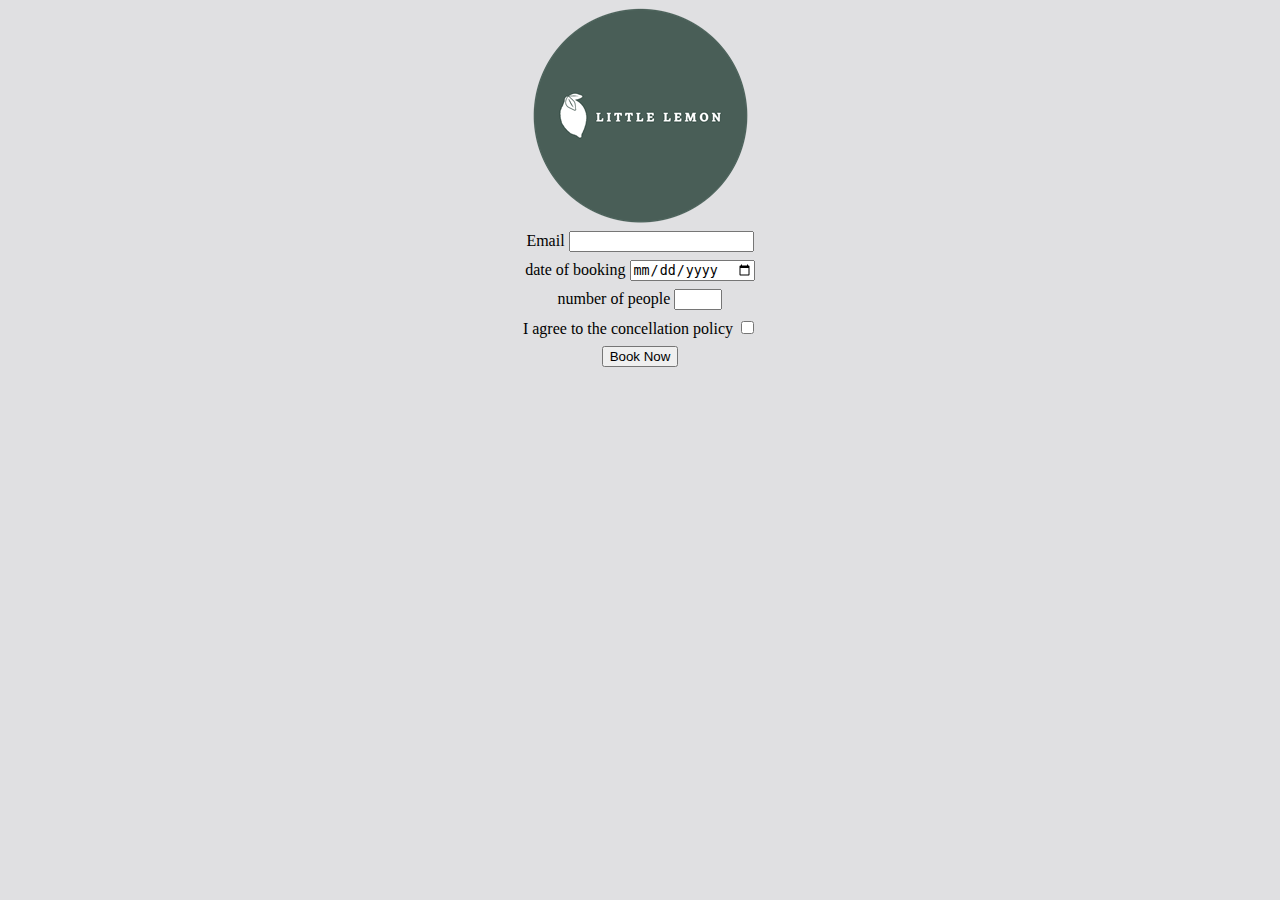
<file: Create a complex form/index.html>
<!DOCTYPE html>
<html lang="en">
<head>
  <title>Little Lemon</title>

  <meta property="og:title" content="Our Menu">
  <meta property="og:type"  content="website">
  <meta property="og:image" content="logo.png">
  <meta property="og:url"   content="https://littlelemon/">
  <meta property="og:description" content="Little Lemon is a family-owned Mediterranean restaurant, focused on traditional recipes served with a modern twist.">
  <meta property="og:locale" content="en_US">
  <meta property="og:site_name" content="Little Lemon">

  <link rel="stylesheet" href="styles.css">
</head>
<body>
  <header>
    <img src="logo.png">
  </header>
  <main>
    <form>
      <div>
        <label>Email</label>
        <input type="email" name="email">
      </div>
      <div>
        <label>date of booking</label>
        <input type="date" name="date">
      </div>
      <div>
        <label>number of people</label>
        <input type="number" name="number" min="2" max="8">
      </div>
      <div>
        <label>I agree to the concellation policy</label>
        <input type="checkbox" name="checkbox" required>
      </div>
      <button type="submit">Book Now</button>
    </form>
  </main>
</body>

</html>
</file>
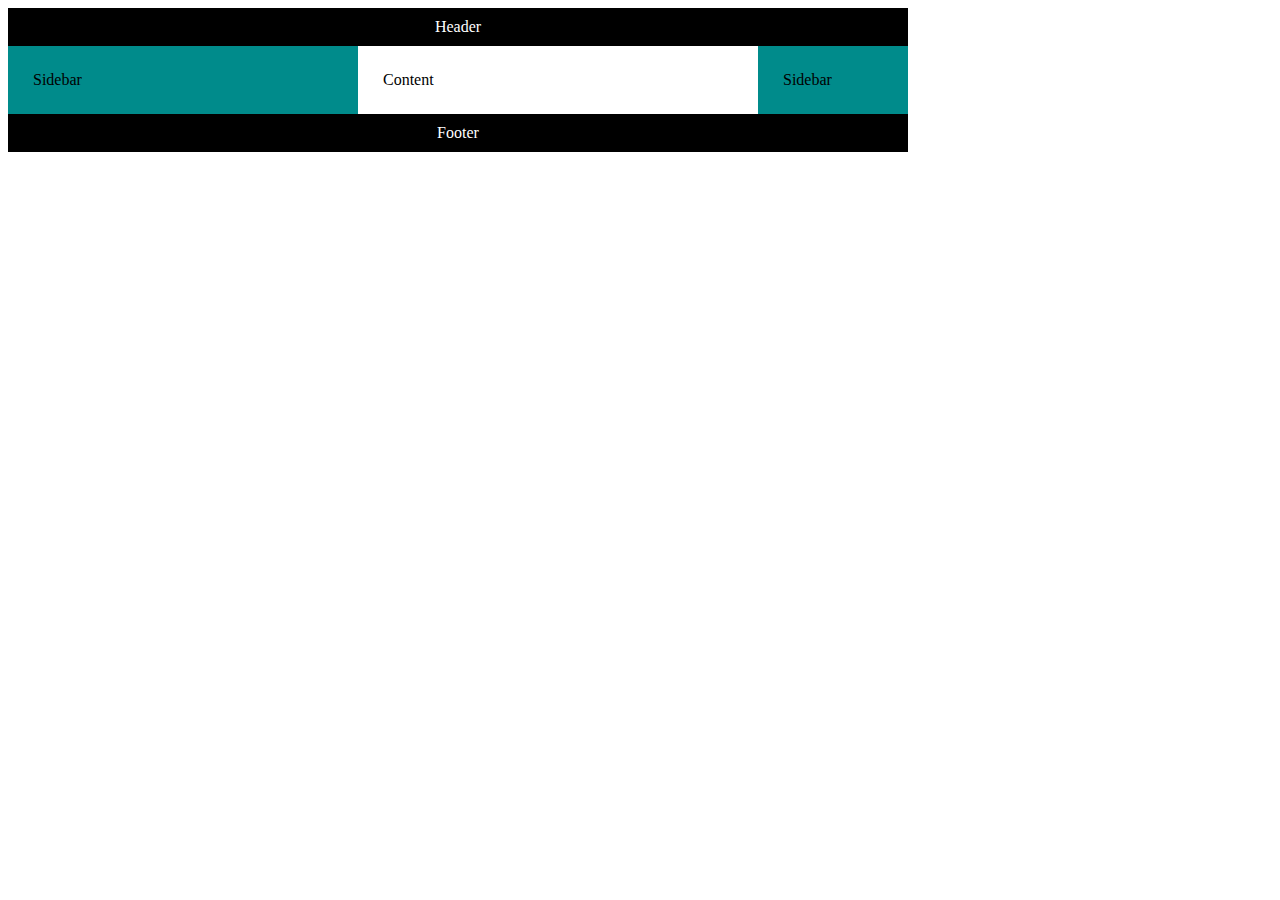
<file: Create a grid layout/index.html>
<!DOCTYPE html>

<html>
<head>
  <link rel="stylesheet" href="styles.css">
</head>

<body>
    <div class="container">
        <header class="header"> Header </header>
        <main class="main"> Content </main>
        <div class="sidebar left"> Sidebar </div>
        <div class="sidebar right"> Sidebar </div>
        <footer class="footer"> Footer </footer>
    </div>
</body>

</html>
</file>
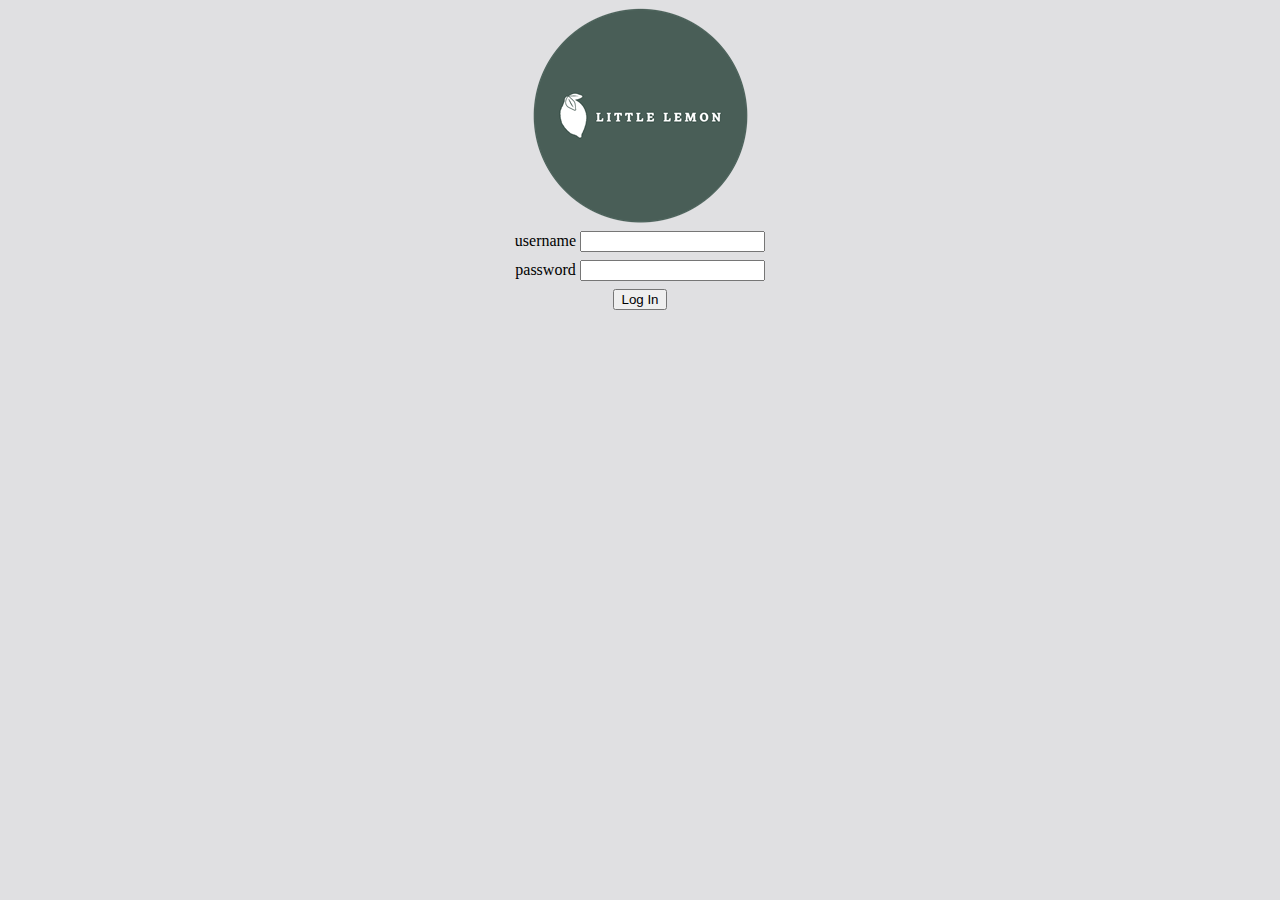
<file: Create and test a form/index.html>
<!DOCTYPE html>
<html lang="en">
<head>
  <title>Little Lemon</title>

  <meta property="og:title" content="Our Menu">
  <meta property="og:type"  content="website">
  <meta property="og:image" content="logo.png">
  <meta property="og:url"   content="https://littlelemon/">
  <meta property="og:description" content="Little Lemon is a family-owned Mediterranean restaurant, focused on traditional recipes served with a modern twist.">
  <meta property="og:locale" content="en_US">
  <meta property="og:site_name" content="Little Lemon">

  <link rel="stylesheet" href="styles.css">
</head>
<body>
  <header>
    <img src="logo.png">
  </header>
  <main>
    <form>
      <div>
        <label>username</label>
        <input type="text" id="username" name="username" required minlength="2">
      </div>
      <div>
        <label >password</label>
        <input type="password" id="password" name="password" required minlength="2">
      </div>
      <button type="submit">Log In </button>
    </form>
  </main>
</body>

</html>
</file>
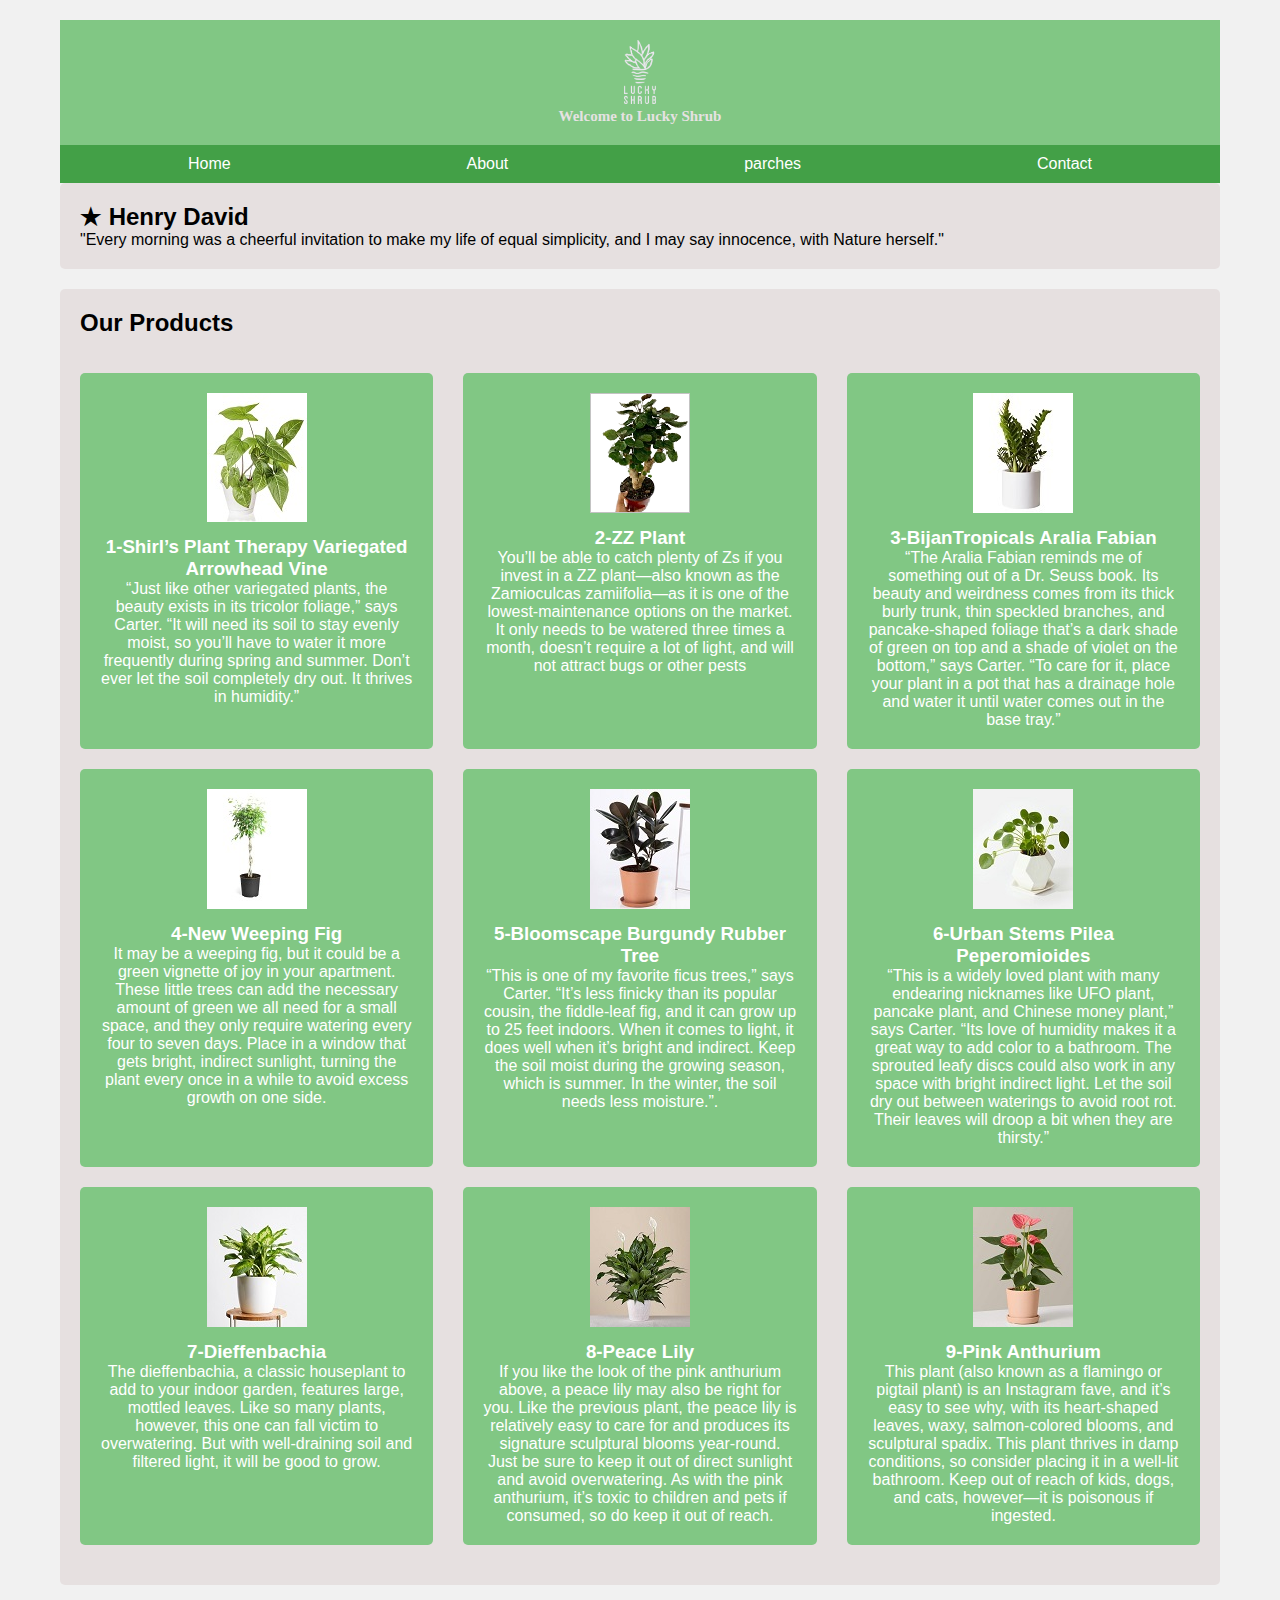
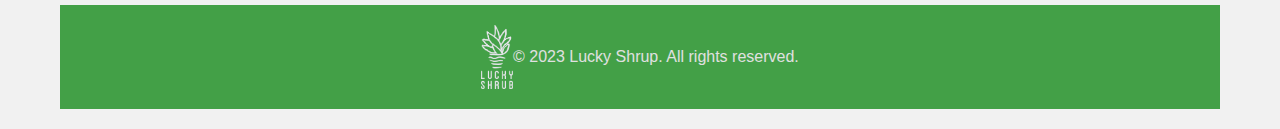
<file: Project sandbox/index.html>
<!DOCTYPE html>
<html>
<head>
  <link rel="stylesheet" href="styles.css">
  <title>Lucky Shrub</title>
  <link rel = "icon" href="logo/red.png" type = "image/x-icon">
  <meta property="og:title" content="Our Menu">
  <meta property="og:type" content="website">
  <meta property="og:image" content="logo/red">
  <meta property="og:url" content="https://littlelemon/">
  <meta property="og:description" content="Based in Tuscon, Arizona, Lucky Shrub is a medium-sized garden design firm that specializes in garden design
  and creation, maintenance and landscaping.">
  <meta property="og:locale" content="en_US">
  <meta property="og:site_name" content="Lucky Shrub">

</head>
<body>
  <div class="container">
    <header>
      <img src="logo/transparent.png" alt="Logo" class="logo">
      <h1>Welcome to Lucky Shrub</h1>
    </header>
    
    <nav>
      <ul>
        <li><a href="index.html">Home</a></li>
        <li><a href="about.html">About</a></li>
        <li><a href="parches.html">parches</a></li>
        <li><a href="contact.html">Contact</a></li>
      </ul>
    </nav>
    
    <section>
      <h2>★ Henry David</h2>
      <p>"Every morning was a cheerful invitation to make my life of equal simplicity, and I may say innocence, with Nature herself."</p>
    </section>
    
    <section>
      <h2>Our Products</h2>
      <br><br>
      <div class="services">
        <div class="service">
          <img src="flowers/1.jpg" alt="Service 1">
          <h3>1-Shirl’s Plant Therapy Variegated Arrowhead Vine</h3>
          <p>“Just like other variegated plants, the beauty exists in its tricolor foliage,” says Carter. “It will need its soil to stay evenly moist, so you’ll have to water it more frequently during spring and summer. Don’t ever let the soil completely dry out. It thrives in humidity.”</p>
        </div>
        <div class="service">
          <img src="flowers/2.png" alt="Service 2">
          <h3>2-ZZ Plant</h3>
          <p>You’ll be able to catch plenty of Zs if you invest in a ZZ plant—also known as the Zamioculcas zamiifolia—as it is one of the lowest-maintenance options on the market. It only needs to be watered three times a month, doesn’t require a lot of light, and will not attract bugs or other pests</p>
        </div>
        <div class="service">
          <img src="flowers/3.jpg" alt="Service 3">
          <h3>3-BijanTropicals Aralia Fabian</h3>
          <p>“The Aralia Fabian reminds me of something out of a Dr. Seuss book. Its beauty and weirdness comes from its thick burly trunk, thin speckled branches, and pancake-shaped foliage that’s a dark shade of green on top and a shade of violet on the bottom,” says Carter. “To care for it, place your plant in a pot that has a drainage hole and water it until water comes out in the base tray.”</p>
        </div>
        <div class="service">
          <img src="flowers/4.jpg" alt="Service 1">
          <h3>4-New Weeping Fig</h3>
          <p>It may be a weeping fig, but it could be a green vignette of joy in your apartment. These little trees can add the necessary amount of green we all need for a small space, and they only require watering every four to seven days. Place in a window that gets bright, indirect sunlight, turning the plant every once in a while to avoid excess growth on one side.</p>
        </div>
        <div class="service">
          <img src="flowers/5.jpg" alt="Service 2">
          <h3>5-Bloomscape Burgundy Rubber Tree</h3>
          <p>“This is one of my favorite ficus trees,” says Carter. “It’s less finicky than its popular cousin, the fiddle-leaf fig, and it can grow up to 25 feet indoors. When it comes to light, it does well when it’s bright and indirect. Keep the soil moist during the growing season, which is summer. In the winter, the soil needs less moisture.”.</p>
        </div>
        <div class="service">
          <img src="flowers/6.jpg" alt="Service 3">
          <h3>6-Urban Stems Pilea Peperomioides</h3>
          <p>“This is a widely loved plant with many endearing nicknames like UFO plant, pancake plant, and Chinese money plant,” says Carter. “Its love of humidity makes it a great way to add color to a bathroom. The sprouted leafy discs could also work in any space with bright indirect light. Let the soil dry out between waterings to avoid root rot. Their leaves will droop a bit when they are thirsty.”</p>
        </div>
        <div class="service">
          <img src="flowers/7.jpg" alt="Service 1">
          <h3>7-Dieffenbachia</h3>
          <p>The dieffenbachia, a classic houseplant to add to your indoor garden, features large, mottled leaves. Like so many plants, however, this one can fall victim to overwatering. But with well-draining soil and filtered light, it will be good to grow.</p>
        </div>
        <div class="service">
          <img src="flowers/8.jpg" alt="Service 2">
          <h3>8-Peace Lily</h3>
          <p>If you like the look of the pink anthurium above, a peace lily may also be right for you. Like the previous plant, the peace lily is relatively easy to care for and produces its signature sculptural blooms year-round. Just be sure to keep it out of direct sunlight and avoid overwatering. As with the pink anthurium, it’s toxic to children and pets if consumed, so do keep it out of reach.</p>
        </div>
        <div class="service">
          <img src="flowers/9.jpg" alt="Service 3">
          <h3>9-Pink Anthurium</h3>
          <p>This plant (also known as a flamingo or pigtail plant) is an Instagram fave, and it’s easy to see why, with its heart-shaped leaves, waxy, salmon-colored blooms, and sculptural spadix. This plant thrives in damp conditions, so consider placing it in a well-lit bathroom. Keep out of reach of kids, dogs, and cats, however—it is poisonous if ingested.</p>
      </div>
    </section>
    
    <footer>
      <img src="logo/transparent.png" alt="footer_Logo" class="footer_logo">
      <p>&copy; 2023 Lucky Shrup. All rights reserved.</p>
      
    </footer>
  </div>
</body>
</html>
</file>
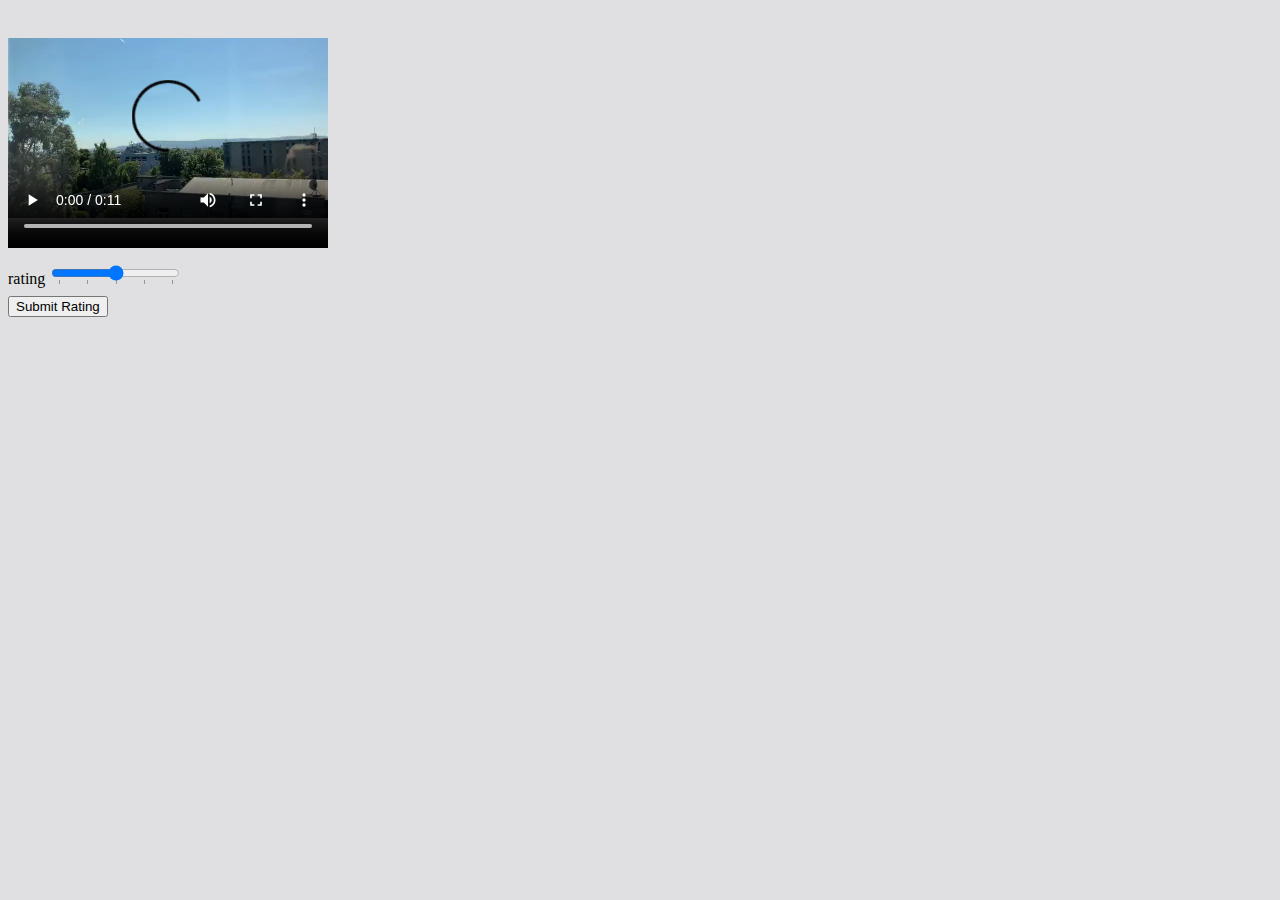
<file: Rate the media/index.html>
<!DOCTYPE html>
<html lang="en">
<head>
  <title>My Video Rating</title>

  <link rel="stylesheet" href="styles.css">
</head>
<body>
  <video controls width="320" height="240">
    <source src="video.mp4" type="video/mp4">
  </video>
  <form>
    <div>
      <label>rating</label>
      <input type="range" id="rating" name="rating" min="1" max="5" list="ratings">
      <datalist id="ratings">
        <option value="1" label="1"></option>
        <option value="2" label="2"></option> 
        <option value="3" label="3"></option> 
        <option value="4" label="4"></option> 
        <option value="5" label="5"></option> 
      </datalist>
    </div>
    <button type="submit"> Submit Rating</button>
  </form>
</body>

</html>
</file>
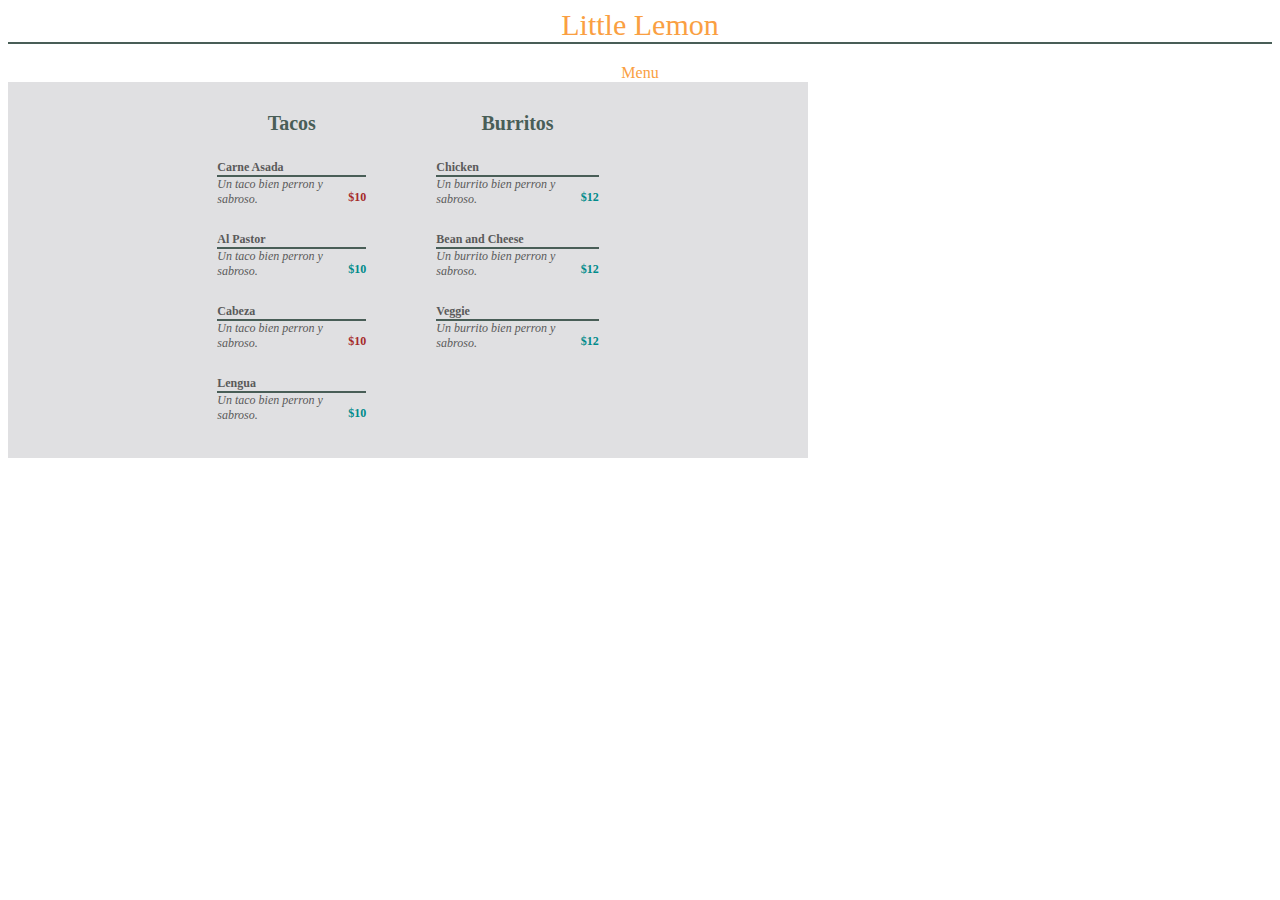
<file: Targeted CSS/index.html>
<!DOCTYPE html>
<html>

<head>
    <title>Little Lemon</title>
    <link rel="stylesheet" href="styles.css">
</head>

<body>
    <div class="ll"> Little Lemon </div>
    <div class="menu"> Menu </div>
    <div class="menu-container">
    
        <!-- Section starts: Tacos -->
        <div class="section">
            
            <h3 class="meal-type">Tacos</h2>
                <!-- Item Starts -->
                <div class="item-name">
                    
                    <div class="label">Carne Asada</div>
                    <b class="low">$10</b>
                    <div class="description"> Un taco bien perron y sabroso.</div>
                </div>

                <div class="item-name">
                    <div class="label">Al Pastor</div>
                    <b>$10</b>
                    <div class="description"> Un taco bien perron y sabroso.</div>
                </div>

                <div class="item-name">
                    <div class="label">Cabeza</div>
                    <b class="low">$10</b>
                    <div class="description">Un taco bien perron y sabroso.</div>
                </div>

                <div class="item-name">
                    <div class="label">Lengua</div>
                    <b>$10</b>
                    <div class="description">Un taco bien perron y sabroso.</div>
                </div>
                <!-- Item Ends -->

        </div>
        <!-- Section ends: Tacos -->

        <!-- Section starts: Burritos -->
        <div class="section">
            <h3 class="meal-type">Burritos</h2>
                <!-- Item Starts -->
                <div class="item-name">
                    <div class="label">Chicken</div>
                    <b>$12</b>
                    <div class="description"> Un burrito bien perron y sabroso.</div>
                </div>

                <div class="item-name">
                    <div class="label">Bean and Cheese</div>
                    <b>$12</b>
                    <div class="description">Un burrito bien perron y sabroso.</div>
                </div>

                <div class="item-name">
                    <div class="label">Veggie</div>
                    <b>$12</b>
                    <div class="description">Un burrito bien perron y sabroso.</div>
                </div>
                <!-- Item Ends -->

        </div>
        <!-- Section ends: Tacos -->

    </div>
</body>
</html>
</file>
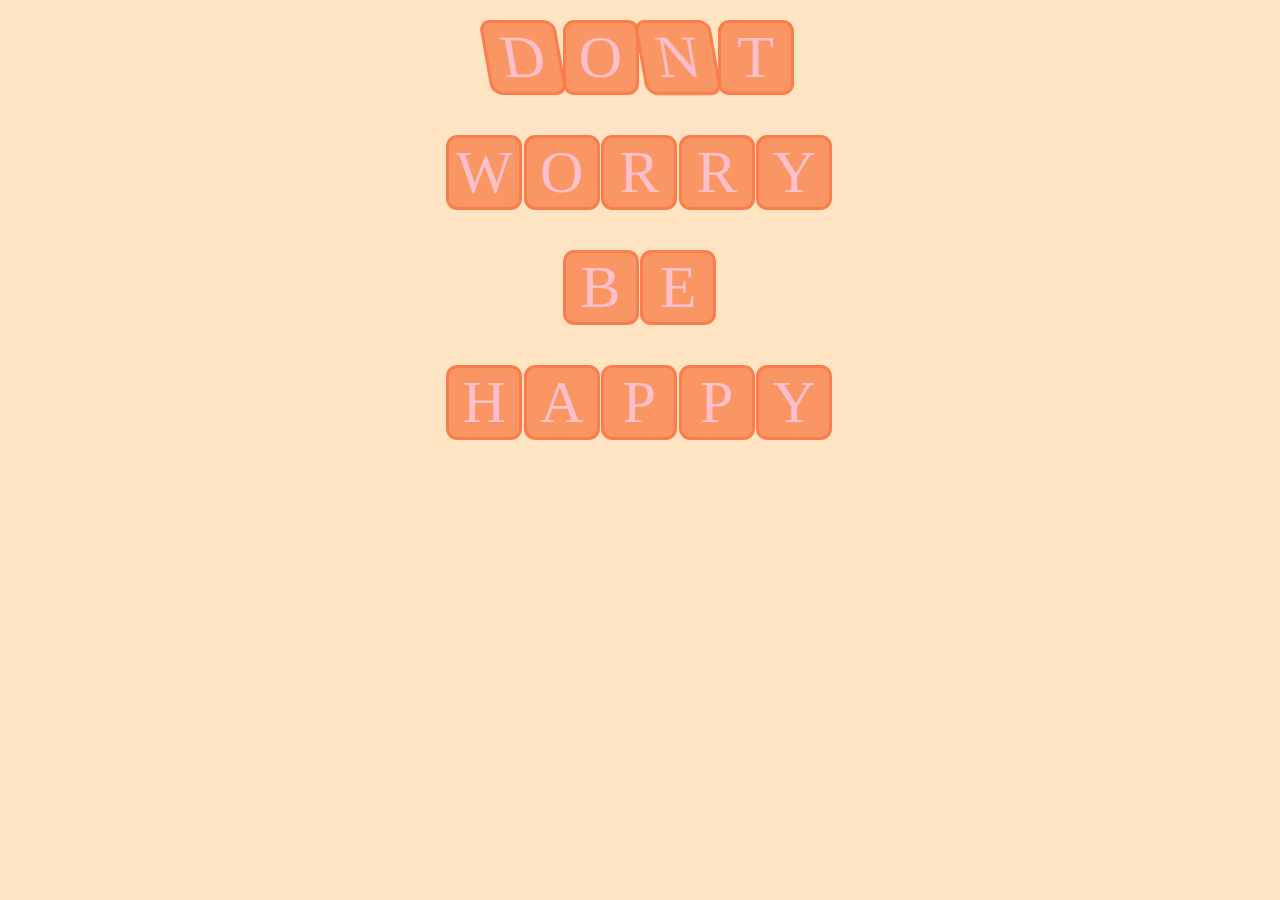
<file: Transforming and transitioning elements/index.html>
<!DOCTYPE html>
<html>

<head>
    <link rel="stylesheet" href="styles.css">
</head>

<body>
    <div class="container">
        <div class="letters">
            <p>D</p>
            <p>o</p>
            <p>n</p>
            <p>t</p>
        </div>
        <div class="letters">
            <p>W</p>
            <p>o</p>
            <p>r</p>
            <p>r</p>
            <p>y</p>
        </div>
        <div class="letters">
            <p>B</p>
            <p>e</p>
        </div>
        <div class="letters">
            <p>H</p>
            <p>a</p>
            <p>p</p>
            <p>p</p>
            <p>y</p>
        </div>
    </div>
</body>

</html>
</file>
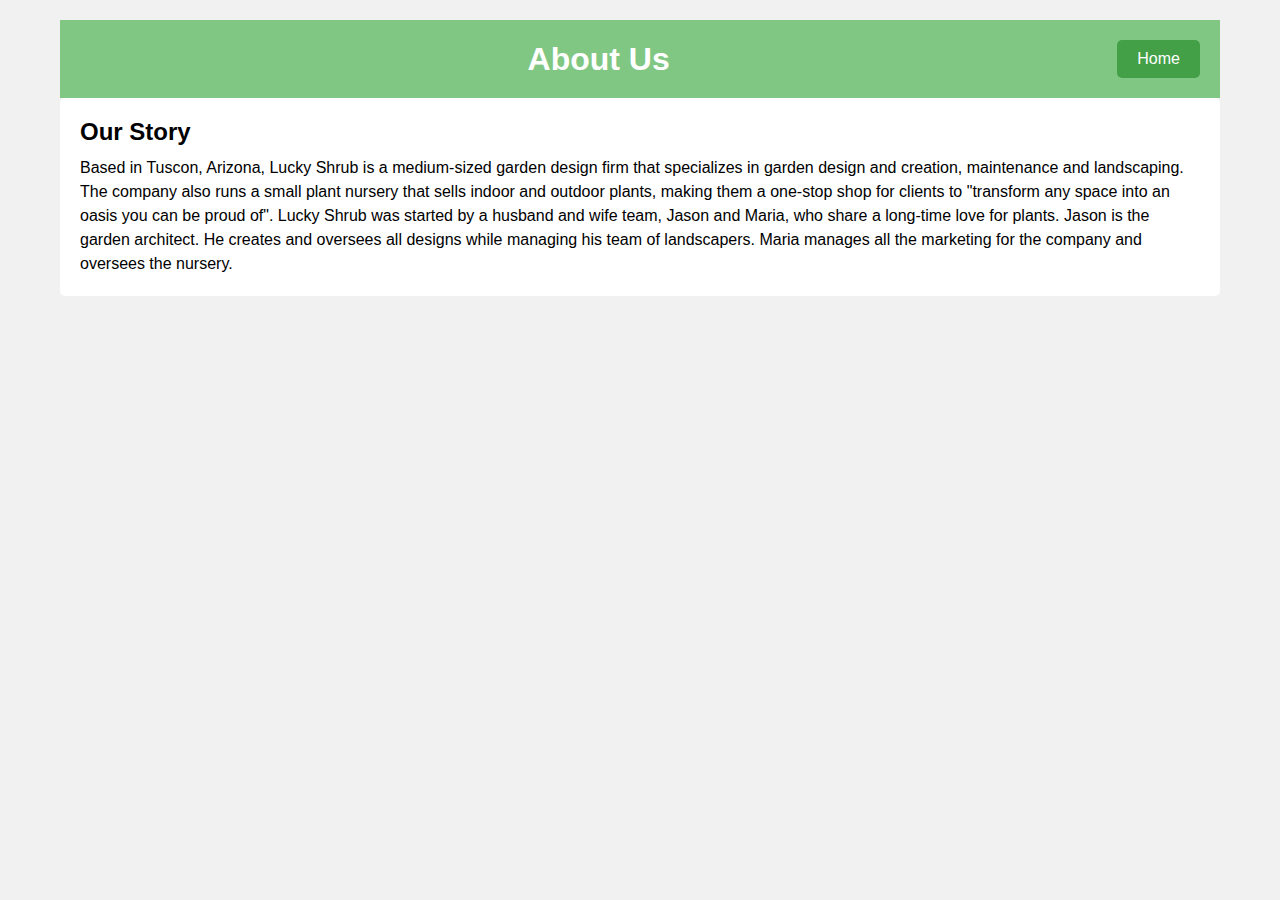
<file: Project sandbox/about.html>
<!DOCTYPE html>
<html>
<head>
  <title>About Page</title>
  <link rel = "icon" href="logo/red.png" type = "image/x-icon">
  <style>
    * {
      box-sizing: border-box;
      margin: 0;
      padding: 0;
    }
    
    body {
      font-family: Arial, sans-serif;
      background-color: #f1f1f1;
    }
    
    .container {
      max-width: 1200px;
      margin: 0 auto;
      padding: 20px;
    }
    
    header {
      background-color: #81C784;
      padding: 20px;
      text-align: center;
      display: flex;
      justify-content: space-between;
      align-items: center;
    }
    
    header h1 {
      color: #fff;
      flex-grow: 1;
    }
    
    header a {
      color: #fff;
      text-decoration: none;
      padding: 10px 20px;
      background-color: #43A047;
      border-radius: 5px;
    }
    
    section {
      padding: 20px;
      margin-bottom: 20px;
      background-color: #fff;
      border-radius: 5px;
    }
    
    section h2 {
      margin-bottom: 10px;
    }
    
    section p {
      line-height: 1.5;
    }
  </style>
</head>
<body>
  <div class="container">
    <header>
      <h1>About Us</h1>
      <a href="index.html">Home</a>
    </header>
    
    <section>
      <h2>Our Story</h2>
      <p>Based in Tuscon, Arizona, Lucky Shrub is a medium-sized garden design firm that specializes in garden design and creation, maintenance and landscaping. The company also runs a small plant nursery that sells indoor and outdoor plants, making them a one-stop shop for clients to "transform any space into an oasis you can be proud of".

        Lucky Shrub was started by a husband and wife team, Jason and Maria, who share a long-time love for plants. Jason is the garden architect. He creates and oversees all designs while managing his team of landscapers. Maria manages all the marketing for the company and oversees the nursery.</p>
    </section>
  </div>
</body>
</html>
</file>
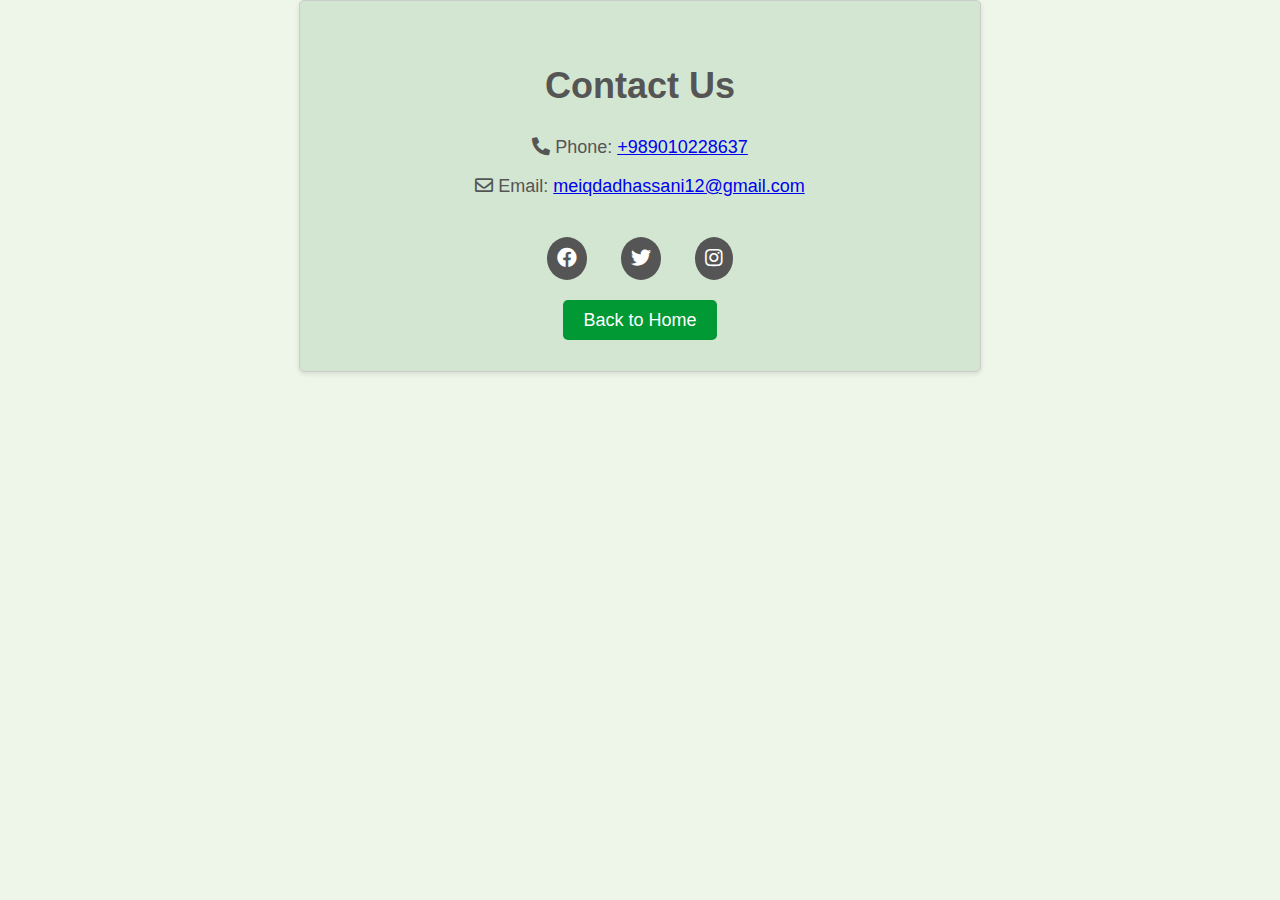
<file: Project sandbox/contact.html>
<!DOCTYPE html>
<html>
<head>
    <title>Contact Us</title>
    <link rel="stylesheet" href="https://cdnjs.cloudflare.com/ajax/libs/font-awesome/5.15.3/css/all.min.css">
    <style>
        body {
            background-color: #eef5e9;
            font-family: Arial, sans-serif;
            margin: 0;
            padding: 0;
        }

        .container {
            max-width: 600px;
            margin: 0 auto;
            padding: 40px;
            background-color: #d3e6d1;
            border: 1px solid #cccccc;
            border-radius: 5px;
            box-shadow: 0 2px 5px rgba(0, 0, 0, 0.1);
            text-align: center;
        }

        h1 {
            color: #555555;
            font-size: 36px;
            margin-bottom: 20px;
        }

        .contact-info {
            margin-top: 30px;
            text-align: center;
        }

        .contact-info p {
            color: #555555;
            font-size: 18px;
            margin-bottom: 10px;
        }

        .social-media {
            margin-top: 40px;
            text-align: center;
        }

        .social-media a {
            display: inline-block;
            margin: 0 15px;
            padding: 10px;
            color: #ffffff;
            background-color: #555555;
            text-decoration: none;
            border-radius: 50%;
            font-size: 20px;
            transition: background-color 0.3s ease-in-out;
        }

        .social-media a:hover {
            background-color: #333333;
        }

        .home-button {
            margin-top: 30px;
            text-align: center;
        }

        .home-button a {
            color: #ffffff;
            background-color: #009933;
            padding: 10px 20px;
            text-decoration: none;
            border-radius: 5px;
            font-size: 18px;
            transition: background-color 0.3s ease-in-out;
        }

        .home-button a:hover {
            background-color: #006600;
        }
    </style>
</head>
<body>
    <div class="container">
        <h1>Contact Us</h1>
        <div class="contact-info">
            <p><i class="fas fa-phone-alt"></i> Phone: <a href="tel:+123456789">+989010228637</a></p>
            <p><i class="far fa-envelope"></i> Email: <a href="mailto:info@example.com">meiqdadhassani12@gmail.com</a></p>
        </div>
        <div class="social-media">
            <a href="https://www.facebook.com/meiqdad633" target="_blank"><i class="fab fa-facebook"></i></a>
            <a href="https://www.twitter.com/meiqdad633" target="_blank"><i class="fab fa-twitter"></i></a>
            <a href="https://www.instagram.com/meiqdad633" target="_blank"><i class="fab fa-instagram"></i></a>
        </div>
        <div class="home-button">
            <a href="index.html">Back to Home</a>
        </div>
    </div>
</body>
</html>
</file>
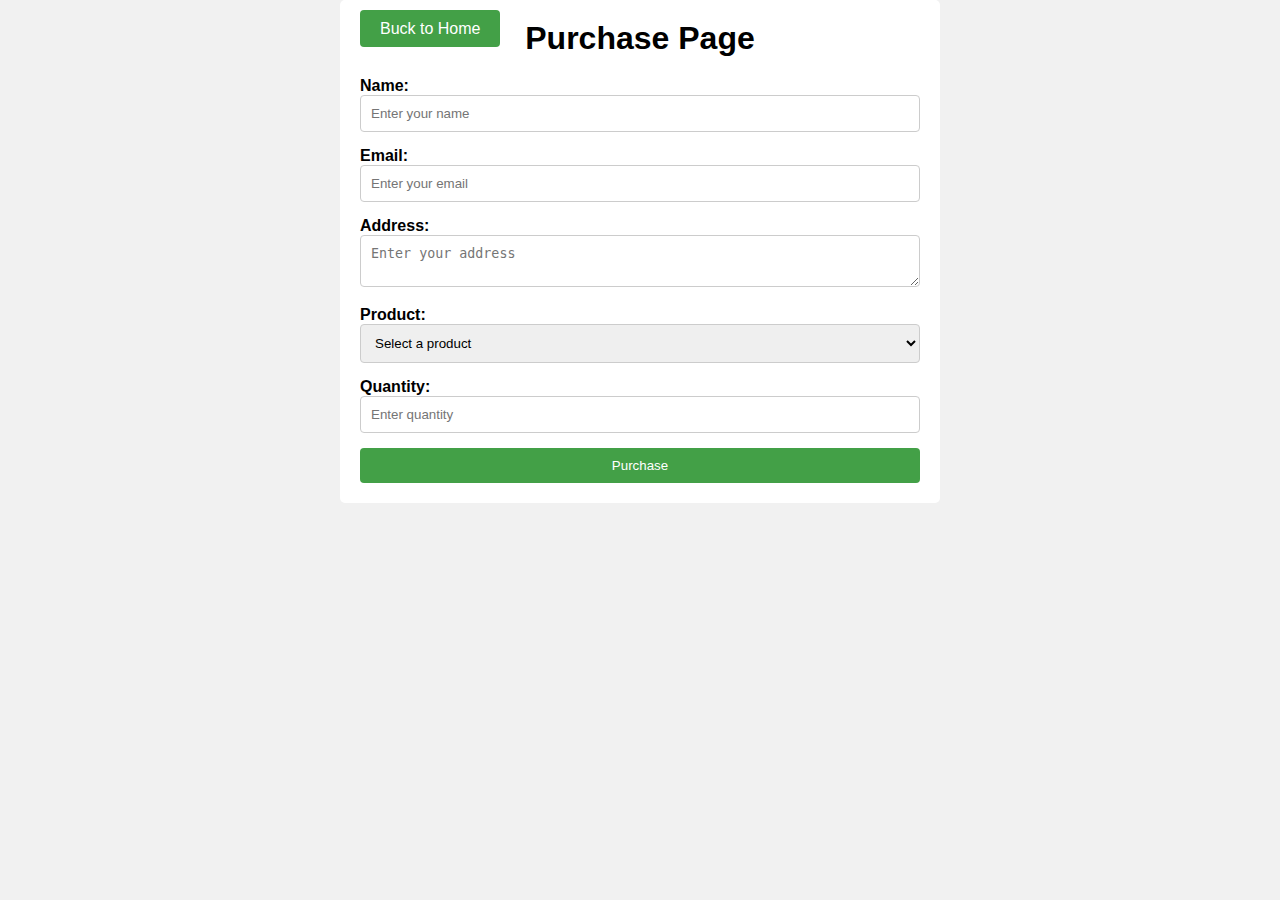
<file: Project sandbox/parches.html>
<!DOCTYPE html>
<html lang="en">

<head>
  <meta charset="UTF-8">
  <meta name="viewport" content="width=device-width, initial-scale=1.0">
  <title>Purchase Page</title>
  <style>
    * {
      box-sizing: border-box;
      margin: 0;
      padding: 0;
    }

    body {
      font-family: Arial, sans-serif;
      background-color: #f1f1f1;
    }

    .container {
      max-width: 600px;
      margin: 0 auto;
      padding: 20px;
      background-color: #fff;
      border-radius: 5px;
      position: relative;
    }

    h1 {
      text-align: center;
      margin-bottom: 20px;
    }

    form {
      display: flex;
      flex-direction: column;
    }

    .form-group {
      margin-bottom: 15px;
    }

    label {
      font-weight: bold;
    }

    input,
    textarea,
    select {
      width: 100%;
      padding: 10px;
      border: 1px solid #ccc;
      border-radius: 4px;
    }

    textarea {
      resize: vertical;
    }

    button {
      background-color: #43A047;
      color: #fff;
      padding: 10px 20px;
      border: none;
      border-radius: 4px;
      cursor: pointer;
    }

    button:hover {
      background-color: #2E7D32;
    }

    .home-button {
      position: absolute;
      top: 20px;
      left: 20px;
    }

    .home-button a {
      background-color: #43A047;
      color: #fff;
      padding: 10px 20px;
      text-decoration: none;
      border-radius: 4px;
    }

    .home-button a:hover {
      background-color: #2E7D32;
    }

    /* Responsive Styles */

    @media screen and (max-width: 480px) {
      .container {
        max-width: 100%;
        padding: 10px;
      }

      input,
      textarea,
      select {
        width: 100%;
      }

      button {
        width: 100%;
      }
    }
  </style>
</head>

<body>
  <div class="container">
    <div class="home-button">
      <a href="index.html">Buck to Home</a>
    </div>
    <h1>Purchase Page</h1>
    <form>
      <div class="form-group">
        <label for="name">Name:</label>
        <input type="text" id="name" name="name" placeholder="Enter your name" required>
      </div>
      <div class="form-group">
        <label for="email">Email:</label>
        <input type="email" id="email" name="email" placeholder="Enter your email" required>
      </div>
      <div class="form-group">
        <label for="address">Address:</label>
        <textarea id="address" name="address" placeholder="Enter your address" required></textarea>
      </div>
      <div class="form-group">
        <label for="product">Product:</label>
        <select id="product" name="product" required>
          <option value="">Select a product</option>
          <option value="product1">Shirl’s Plant Therapy Variegated Arrowhead Vine</option>
          <option value="product2">ZZ Plant</option>
          <option value="product3">BijanTropicals Aralia Fabian</option>
          <option value="product4">New Weeping Fig</option>
          <option value="product5">Bloomscape Burgundy Rubber Tree</option>
          <option value="product6">Urban Stems Pilea Peperomioides</option>
          <option value="product7">Dieffenbachia</option>
          <option value="product8">Peace Lily</option>
          <option value="product9">Pink Anthurium</option>
        </select>
      </div>
      <div class="form-group">
        <label for="quantity">Quantity:</label>
        <input type="number" id="quantity" name="quantity" placeholder="Enter quantity" required>
      </div>
      <button type="submit">Purchase</button>
    </form>
  </div>
</body>

</html>
</file>
<file: Create a complex form/styles.css>
body {
    background-color: #E0E0E2;
}

ul {
    list-style-type: none;
    text-align: center;
    padding: 0px;
}

li {
    display: inline;
}

main {
    text-align: center;
}

footer {
    text-align: center;
}

h1 {
    color: #721817;
}

h2 {
    color: #721817;
}

.center-text {
    text-align: center;
}

img {
    display: block;
    margin-left: auto;
    margin-right: auto;
}

h2 > span {
    color: #FA9F42;
    font-size: 0.75em;
}

form > div {
    margin-top: 0.5em;
    margin-bottom: 0.5em;
}

#copyright {
    padding-top: 12px;
    font-size: 0.75em;
}

input:focus:invalid {
    color: red;
    border: red 3px solid;
}
</file>
<file: Create a grid layout/styles.css>
/* Add code for container class below */
.container {
    /* Add rules here */
    display: grid;
    max-width: 900px;
    max-height: 50vh;
    grid-template-columns: 100%;
    grid-template-rows: auto auto 1fr auto auto;
    grid-template-areas: "header" "left" "main" "right" "footer";
}
/* Add media rules for container class below */
@media (min-width: 440px) {
    .container {
    /* Add rules here */
    grid-template-columns: 350px 1fr 150px;
    grid-template-rows: auto 1fr auto;
    grid-template-areas: "header header header" "left main right" "footer footer footer ";
    }
}


/* Properties for other selectors */
.header {
    grid-area: header;
    padding: 10px;
    background-color:black;
    color: #fff;
    text-align: center;
}
  
.main {
    grid-area: main;
    padding: 25px;
}
  
.left {
    grid-area: left;
    background-color: peachpuff;
  }
  
.right {
    grid-area: right;
  }
  
.footer {
    grid-area: footer;
    padding: 10px;
    background-color:black;
    color: #fff;
    text-align: center;
  }
  
.sidebar {
    padding: 25px;
    background-color:darkcyan;
  }
</file>
<file: Create and test a form/styles.css>
body {
    background-color: #E0E0E2;
}

ul {
    list-style-type: none;
    text-align: center;
    padding: 0px;
}

li {
    display: inline;
}

main {
    text-align: center;
}

footer {
    text-align: center;
}

h1 {
    color: #721817;
}

h2 {
    color: #721817;
}

.center-text {
    text-align: center;
}

img {
    display: block;
    margin-left: auto;
    margin-right: auto;
}

h2 > span {
    color: #FA9F42;
    font-size: 0.75em;
}

form > div {
    margin-top: 0.5em;
    margin-bottom: 0.5em;
}

#copyright {
    padding-top: 12px;
    font-size: 0.75em;
}

input:focus:invalid {
    color: red;
    border: red 3px solid;
}
</file>
<file: Project sandbox/styles.css>
* {
    box-sizing: border-box;
    margin: 0;
    padding: 0;
  }
  
  body {
    font-family: Arial, sans-serif;
    background-color: #f1f1f1;
  }
  
  .container {
    max-width: 1200px;
    margin: 0 auto;
    padding: 20px;
  }
  
  header {
    background-color: #81C784;
    padding: 20px;
    text-align: center;
  }
  
  header img.logo {
    max-width: 200px;
    height: 4rem;
  }
  
  header h1 {
    font-size: 15px;
    font-family: "Segoe Script";
    color: rgb(230, 226, 226);
  }
  
  nav {
    background-color: #43A047;
    padding: 10px;
  }
  
  nav ul {
    list-style-type: none;
    margin: 0;
    padding: 0;
    display: flex;
    justify-content: space-around;
  }
  

  
  nav ul li a {
    color: #fff;
    text-decoration: none;
    position: relative;
    transition: color 0.3s ease-in-out;
  }
  
  nav ul li a:before {
    content: "";
    position: absolute;
    bottom: -5px;
    left: 0;
    width: 100%;
    height: 2px;
    background-color: #720606;
    transform: scaleX(0);
    transition: transform 0.5s ease-in-out;
  }
  
  nav ul li a:hover {
    color: #000000;
  }
  
  nav ul li a:hover:before {
    transform: scaleX(1);
  }
  
  section {
    padding: 20px;
    margin-bottom: 20px;
    background-color: #e6e0e0;
    border-radius: 5px;
  }
  
  footer {
    background-color: #43A047;
    padding: 20px;
    text-align: center;
    color: #fff;
    display: flex;
    align-items: center;
    justify-content: center;
  }
  
  footer img.logo {
    max-width: 50px;
    margin-right: 10px;
  }
  
  .services {
    display: flex;
    flex-wrap: wrap;
    justify-content: space-between;
  }
  
  .service {
    flex-basis: calc(33.33% - 20px);
    margin-bottom: 20px;
    background-color: #81C784;
    padding: 20px;
    border-radius: 5px;
    text-align: center;
    position: relative;
    overflow: hidden;
    transition: transform 0.3s ease-in-out;
  }
  
  .service:hover {
    transform: translateY(-5px) scale(1.02);
    box-shadow: 0 5px 10px rgba(0, 0, 0, 0.2);
  }
  
  .service h3 {
    margin-top: 10px;
    color: #fff;
  }
  
  .service p {
    color: #fff;
  }
  
  .service img {
    max-width: 100%;
    height: auto;
  }
  
  .footer_logo {
    height: 4rem;
    width: auto;
  }
footer p{
    color: #e0e0e0;
}
</file>
<file: Rate the media/styles.css>
body {
    background-color: #E0E0E2;
}

ul {
    list-style-type: none;
    text-align: center;
    padding: 0px;
}

li {
    display: inline;
}

main {
    text-align: center;
}

footer {
    text-align: center;
}

h1 {
    color: #721817;
}

h2 {
    color: #721817;
}

.center-text {
    text-align: center;
}

img {
    display: block;
    margin-left: auto;
    margin-right: auto;
}

h2 > span {
    color: #FA9F42;
    font-size: 0.75em;
}

form > div {
    margin-top: 0.5em;
    margin-bottom: 0.5em;
}

#copyright {
    padding-top: 12px;
    font-size: 0.75em;
}

input:invalid {
    color: red;
}
</file>
<file: Targeted CSS/styles.css>
/* Properties for other selectors */
*{
    font-family: Monaco;
}

.menu, .ll{
    text-align: center;
    color:#FA9F42;
}

.ll{
    font-size: 30px;
    margin-bottom: 20px;
    border-bottom: 2px solid #495E57;
}

.menu-container {
    max-width: 800px;
    display: flex;
    justify-content: center;
    background-color:#E0E0E2;
}


/* Add rules for the steps mentioned below */
/*step 1 */
.section{
    padding: 10px;
}
/*step 2 */
.label{
    font-weight: bold;
}
/*step 3/4 */
.description{
    font-style: italic;
    border-top: 2px solid #495E57;
}
/*step 5 */
.item-name{
    margin: 25px;
    font-size: 12px;
}

/*step 6/7/8 */
b{
    float: right;
    margin-top: 15px;
    color: darkcyan;
}

/*step 9 */
div > h3{
    font-size: 20px;
    text-align: center;
    color: #495E57;
}
/*step 10 */
.label +.low{
    color: brown;

}
/*step 11 */
div ~div{
    color: rgb(90,90,90);
}
</file>
<file: Transforming and transitioning elements/styles.css>
/* Properties for other selectors */
* {
	padding: 0;
	margin: 0;
	color: pink;
}
  
.container {
	min-height: 100vh;
	background-color:bisque;
}
  
.letters {
	display: flex;
	justify-content: center;
	padding-top: 20px;
	margin-bottom: 20px;
	text-transform:uppercase;
	font-size: 60px;
}

/* Add rules for the element 'p' present inside the class 'letters' using descendant selector */
.letters p{
	text-align: center;
	background-color:rgb(250, 150, 100) ;
	width: 70px;
	margin-right: 1.5px;
	border-radius: 15%;
	border-color: rgb(250, 125, 75);
	border-style: solid;
}
/* Add rules for steps 8 and 9 */
.letters:hover p:nth-child(even) {
	transform: rotateY(720deg);
	transition: 0.5s;

  }
  
/* Add rules for steps 10 and 11 */
.letters:hover p:nth-child(odd) {
	transform: rotateX(720deg);
	transform: skew(10deg);
	transition: 0.5s;

  }
</file>
